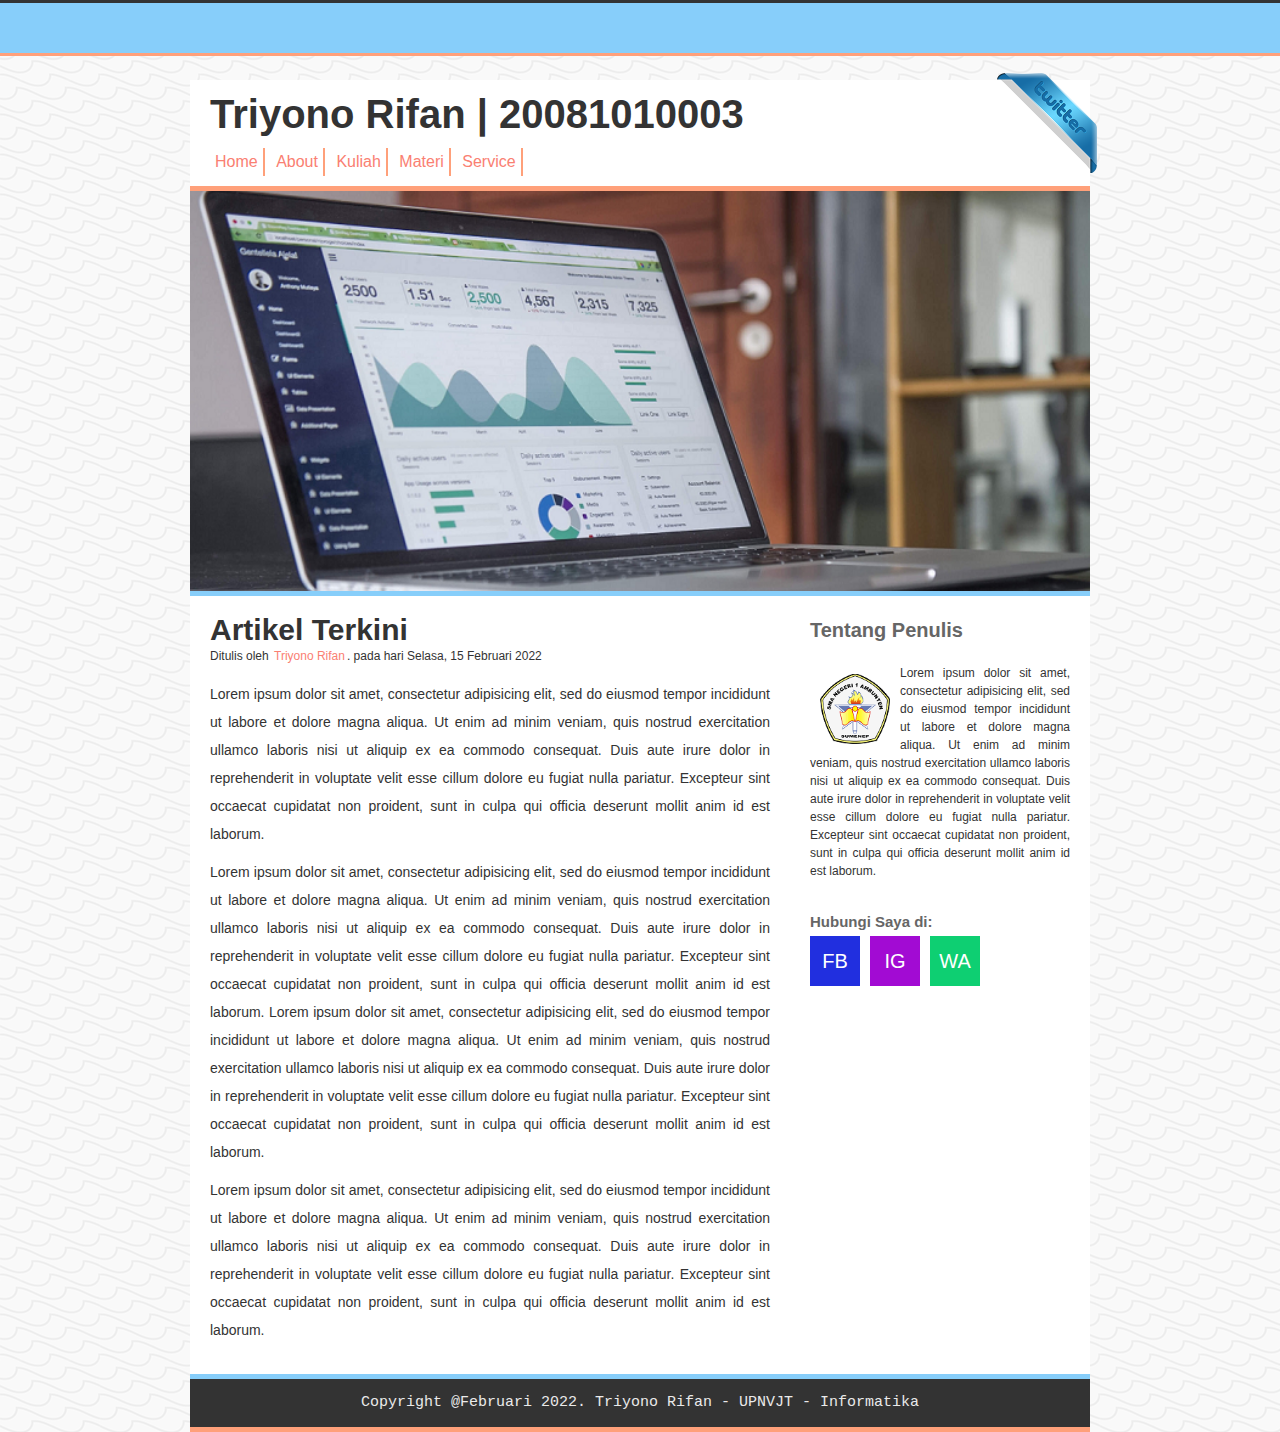
<file: tugasp01/index.html>
<!DOCTYPE html>
<html>

<head>
	<meta charset="utf-8">
	<title>Triyono Rifan | 20081010003</title>
	<link rel="stylesheet" type="text/css" href="style.css">
</head>

<body>
	<div class="top-bar"></div>
	<div class="container">
		<a href="" class="cp" target="_blank">Intagram</a>
		<div class="header">
			<h1 class="judul">Triyono Rifan | 20081010003</h1>
			<ul>
				<li><a href="#">Home</a></li>
				<li><a href="#">About</a></li>
				<li><a href="#">Kuliah</a></li>
				<li><a href="#">Materi</a></li>
				<li><a href="#">Service</a></li>
			</ul>

		</div>
		<div class="hero"></div>
		<div class="content cf">
			<div class="main">
				<h2>Artikel Terkini</h2>
				<p class="penulis">Ditulis oleh <a href="#">Triyono Rifan</a>. pada hari Selasa, 15 Februari 2022</p>
				<p>Lorem ipsum dolor sit amet, consectetur adipisicing elit, sed do eiusmod
					tempor incididunt ut labore et dolore magna aliqua. Ut enim ad minim veniam,
					quis nostrud exercitation ullamco laboris nisi ut aliquip ex ea commodo
					consequat. Duis aute irure dolor in reprehenderit in voluptate velit esse
					cillum dolore eu fugiat nulla pariatur. Excepteur sint occaecat cupidatat non
					proident, sunt in culpa qui officia deserunt mollit anim id est laborum.</p>
				<p>Lorem ipsum dolor sit amet, consectetur adipisicing elit, sed do eiusmod
					tempor incididunt ut labore et dolore magna aliqua. Ut enim ad minim veniam,
					quis nostrud exercitation ullamco laboris nisi ut aliquip ex ea commodo
					consequat. Duis aute irure dolor in reprehenderit in voluptate velit esse
					cillum dolore eu fugiat nulla pariatur. Excepteur sint occaecat cupidatat non
					proident, sunt in culpa qui officia deserunt mollit anim id est laborum. Lorem ipsum dolor sit amet,
					consectetur adipisicing elit, sed do eiusmod
					tempor incididunt ut labore et dolore magna aliqua. Ut enim ad minim veniam,
					quis nostrud exercitation ullamco laboris nisi ut aliquip ex ea commodo
					consequat. Duis aute irure dolor in reprehenderit in voluptate velit esse
					cillum dolore eu fugiat nulla pariatur. Excepteur sint occaecat cupidatat non
					proident, sunt in culpa qui officia deserunt mollit anim id est laborum.</p>
				<p>Lorem ipsum dolor sit amet, consectetur adipisicing elit, sed do eiusmod
					tempor incididunt ut labore et dolore magna aliqua. Ut enim ad minim veniam,
					quis nostrud exercitation ullamco laboris nisi ut aliquip ex ea commodo
					consequat. Duis aute irure dolor in reprehenderit in voluptate velit esse
					cillum dolore eu fugiat nulla pariatur. Excepteur sint occaecat cupidatat non
					proident, sunt in culpa qui officia deserunt mollit anim id est laborum.</p>
			</div>

			<div class="sidebar">
				<h3>Tentang Penulis</h3>
				<img src="img/SMANIA.png" alt="Smania">
				<p>Lorem ipsum dolor sit amet, consectetur adipisicing elit, sed do eiusmod
					tempor incididunt ut labore et dolore magna aliqua. Ut enim ad minim veniam,
					quis nostrud exercitation ullamco laboris nisi ut aliquip ex ea commodo
					consequat. Duis aute irure dolor in reprehenderit in voluptate velit esse
					cillum dolore eu fugiat nulla pariatur. Excepteur sint occaecat cupidatat non
					proident, sunt in culpa qui officia deserunt mollit anim id est laborum.</p> <br>
				<h4>Hubungi Saya di:</h4>
				<div class="satu"><a href="#">FB</a></div>
				<div class="dua"><a href="#">IG</a></div>
				<div class="tiga"><a href="#">WA</a></div>

			</div>

		</div>
		<div class="footer">
			<p class="copy">Copyright @Februari 2022. Triyono Rifan - UPNVJT - Informatika</p>
		</div>
	</div>
</body>

</html>
</file>
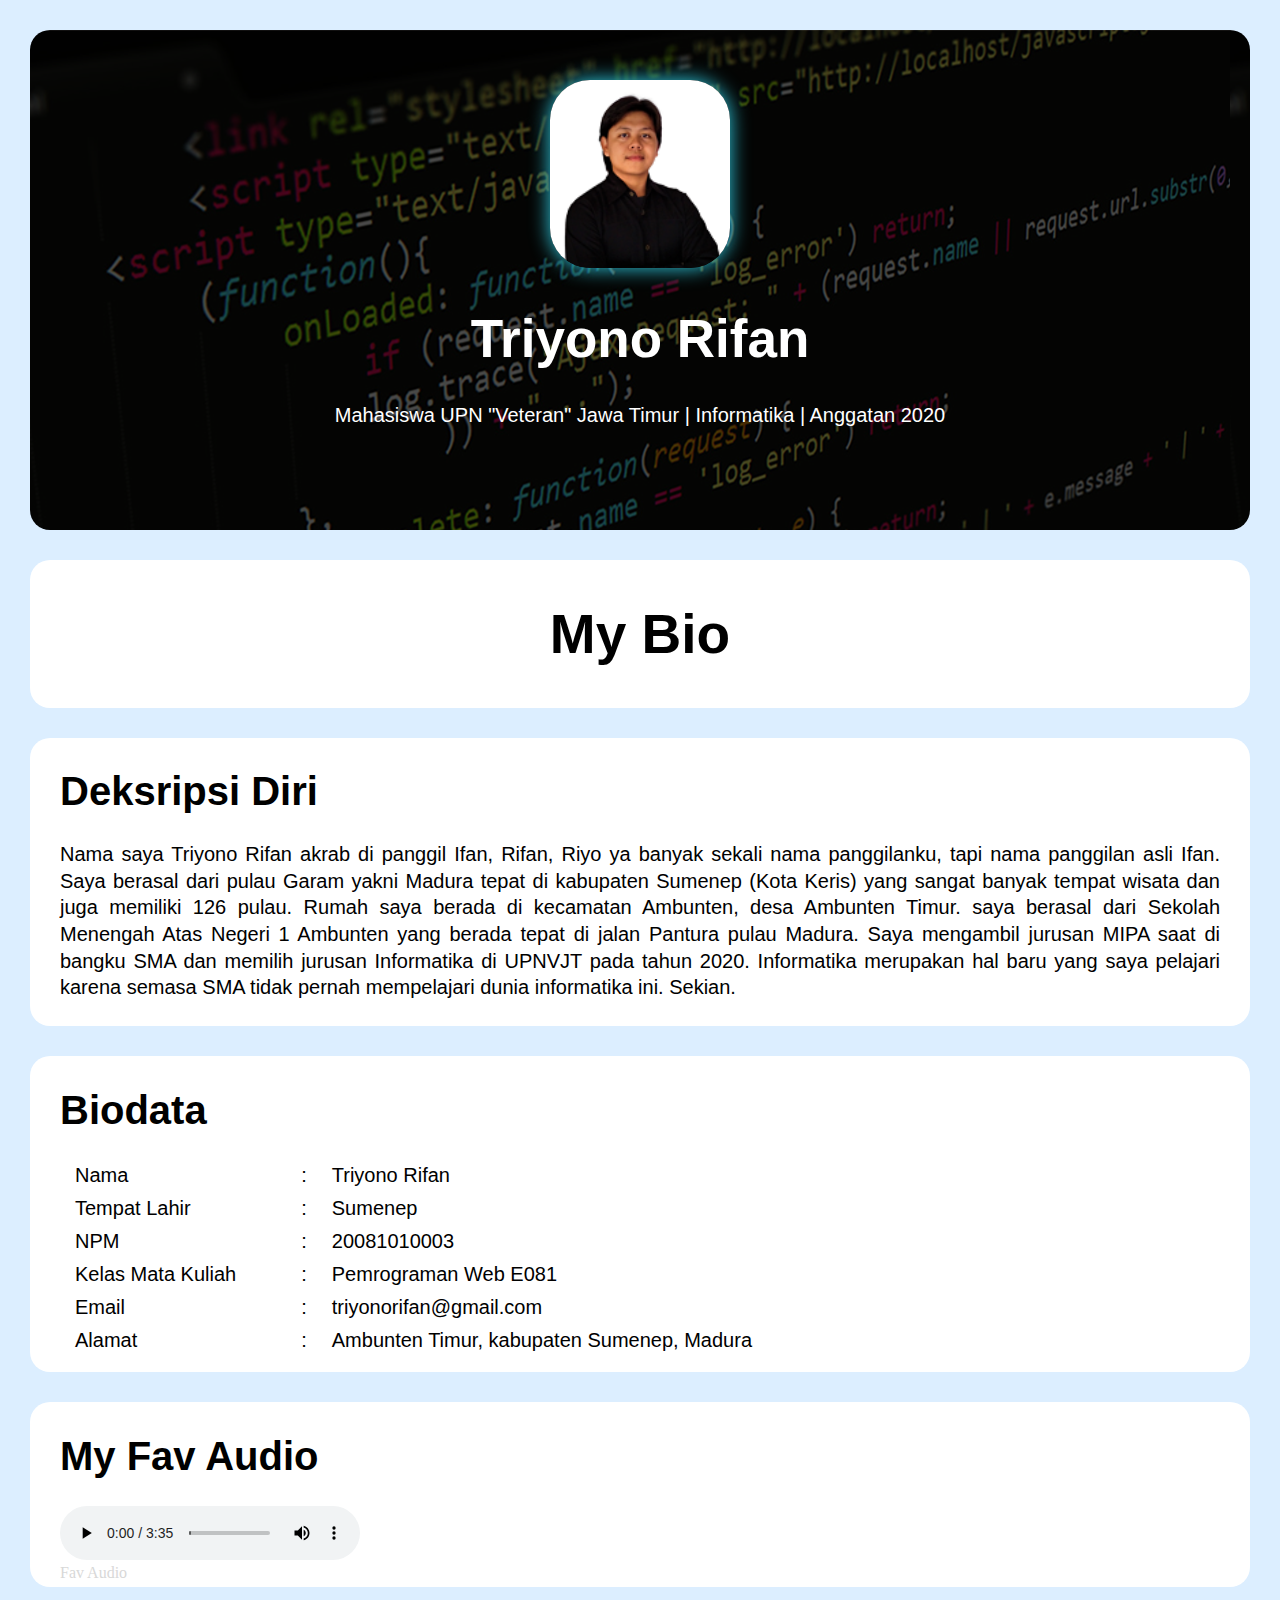
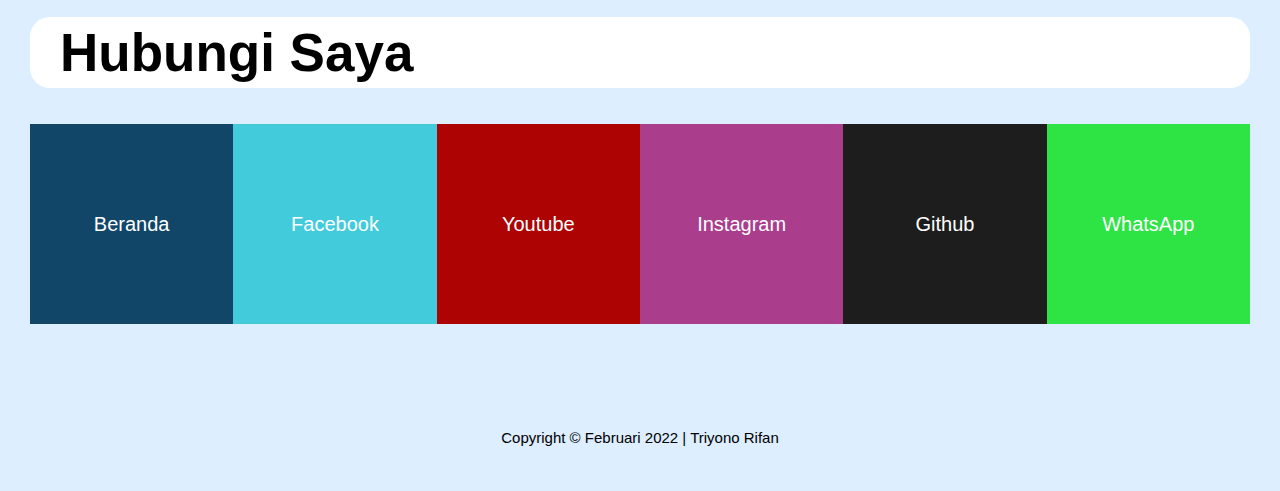
<file: tugasp02/index.html>
<!DOCTYPE html>
<html lang="en">

<head>
    <meta charset="UTF-8">
    <meta http-equiv="X-UA-Compatible" content="IE=edge">
    <meta name="viewport" content="width=device-width, initial-scale=1.0">
    <title>Triyono Rifan | 20081010003</title>
    <link rel="stylesheet" href="style.css">
    <link rel="stylesheet" href="font/stylesheet.css">
</head>

<body>
    <div class="bodydiv">
        <!-- profile -->
        <div class="container">
            <picture>
                <img src="img/1.png" alt="my foto">
            </picture>
            <h1>Triyono Rifan</h1>
            <p>Mahasiswa UPN "Veteran" Jawa Timur | Informatika | Anggatan 2020 </p>
        </div>
    </div>
    <!-- Box My bio -->
    <div class="box">
        <h1 class="judul">My Bio</h1>
    </div>
    <!-- Akhir box y bio -->

    <!-- dekskripsi -->
    <header class="box">
        <h1 class="bio">Deksripsi Diri</h1>
        <p class="deksbio">Nama saya Triyono Rifan akrab di panggil Ifan, Rifan, Riyo ya banyak sekali nama
            panggilanku, tapi nama panggilan asli Ifan. Saya berasal dari pulau Garam yakni Madura tepat di kabupaten
            Sumenep (Kota Keris) yang sangat banyak tempat wisata dan juga memiliki 126 pulau. Rumah saya berada di
            kecamatan Ambunten, desa Ambunten Timur. saya berasal dari Sekolah Menengah Atas Negeri 1 Ambunten yang
            berada tepat di jalan Pantura pulau Madura. Saya mengambil jurusan MIPA saat di bangku SMA dan memilih
            jurusan Informatika di UPNVJT pada tahun 2020. Informatika merupakan hal baru yang saya pelajari karena
            semasa SMA tidak pernah mempelajari dunia informatika ini. Sekian.</p>
    </header>
    <!-- Akhir deskripsi -->

    <!-- Biodata -->
    <div class="box">
        <h1>Biodata</h1>
        <table border="0" cellspacing="0" cellpadding="5" class="tabel">
            <tr>
                <td>Nama</td>
                <td class="titik2">:</td>
                <td>Triyono Rifan</td>
            </tr>
            <tr>
                <td>Tempat Lahir</td>
                <td class="titik2">:</td>
                <td>Sumenep</td>
            </tr>
            <tr>
                <td>NPM</td>
                <td class="titik2">:</td>
                <td>20081010003</td>
            </tr>
            <tr>
                <td>Kelas Mata Kuliah</td>
                <td class="titik2">:</td>
                <td>Pemrograman Web E081</td>
            </tr>
            <tr>
                <td>Email</td>
                <td class="titik2">:</td>
                <td>triyonorifan@gmail.com</td>
            </tr>
            <tr>
                <td>Alamat</td>
                <td class="titik2">:</td>
                <td>Ambunten Timur, kabupaten Sumenep, Madura</td>
            </tr>
        </table>
    </div>
    <!-- akhir biodata -->

    <!-- Audio -->
    <div class="box">
        <figure style="margin: 0px;">
            <h1 class="bio">My Fav Audio</h1>
            <audio src="audio/fav.mp3" controls>
                <source src="audio/fav.mp3" type="audio/mpeg">
            </audio>
            <figcaption style="color: rgb(216, 216, 216);">Fav Audio</figcaption>
        </figure>
    </div>
    <!-- akhir audio -->

    <!-- Kontak me -->
    <h1 class="box bio">Hubungi Saya</h1>
    <nav class="kotakmenu">
        <a href="" class="kotak kotak1">Beranda</a>
        <a href="https://web.facebook.com/triyono.rifan.3/" target="blank" class="kotak kotak2">Facebook</a>
        <a href="https://www.youtube.com/channel/UCp-iFtnGLP7K7CKyJ0Mjifg" target="blank"
            class="kotak kotak3">Youtube</a>
        <a href="https://www.instagram.com/t_riyo.id/" target="blank" class="kotak kotak4">Instagram</a>
        <a href=" https://github.com/Triyonorifan11" target="blank" class="kotak kotak5">Github</a>
        <a href="http://wa.me/6285931011450" target="blank" class=" kotak kotak6">WhatsApp</a>
    </nav>
    <!-- akhir kontak me -->

    <!-- footer -->
    <footer>
        <div class="footer">
            <p>Copyright &copy; Februari 2022 | Triyono Rifan </p>
        </div>
    </footer>
    <!-- Akhir footer -->


</body>

</html>
</file>
<file: tugasp02/style.css>
html,body{
    padding: 0;
    margin: 0;
}
/* Style My web Vol 2 */

body{
    padding: 30px;
    background-color: rgb(220, 238, 255);
}

.bodydiv div{
    background-color: #fff5f5;
    text-align: center;
    height: 400px;
    position: relative;
    color: #000000;
}

.container{
    padding: 50px 30px;
    border-radius: 20px;
    background-image: url(img/Bg.png);
}

h1{
    font-size: 53px;
    font-family: 'Montserrat', sans-serif;
}

p{
    font-family: 'Montserrat', sans-serif;
    font-size: 20px;
}
.container h1{
    color: white;
    font-weight: bold;
    position: relative;
    text-align: center;
}

.container img{
    width: 180px;
    border-radius: 40px;
    box-shadow: 0px 0px 20px rgba(53, 231, 255, 0.9);
}

.container p{
    color: white;
    position: relative;
    font-size: 20px;
}

.box{
    background-color: rgb(255, 255, 255);
    transition: 10px;
    margin-top: 30px;
    right: 0px;
    border-radius: 20px;
    padding: 5px 30px;
}

.box .judul{
    text-align: center;
    font-size: 55px;
}

.box h1{
    font-weight: bold;
    font-size: 40px;
    text-align: left;
}

.deksbio{
    line-height: 1.33;
    text-align: justify;
}

.tabel{
    font-family: "Montserrat", sans-serif;
    font-size: 20px;
    margin: 10px;
}

.tabel .titik2{
    padding-right: 20px;
    padding-left: 60px;
}

/* Kotak Menu */
.kotakmenu{
    padding: 0px 0;
    position: relative;
    display: flex;
    justify-content: center;
}
.kotakmenu a{
    text-decoration: none;
    color: #fff;
    text-align: center;
    line-height: 200px;
    font-size: 20px;
    font-family: "Montserrat", sans-serif;
    display: flex;
    justify-content: center;
}
.kotak{
    height: 200px;
	width: 227.6px;
	background-color: rgba(17, 70, 105, 1);
    text-decoration: none;
    color: #fff;
    display: inline-block;
    padding: 0;
    position: relative;
}

.kotak1{
    background-color: rgba(17, 70, 105, 1);
    transition: 0.5s;
}

.kotak2{
    background-color: rgba(66, 203, 219, 1.0);
    transition: 0.5s;
}

.kotak3{
    background-color: rgb(173, 3, 3);
    transition: 0.5s;
}

.kotak4{
    background-color: rgb(170, 61, 140);
    transition: 0.5s;
}

.kotak5{
    background-color: rgb(29, 29, 29);
    transition: 0.5s;
}

.kotak6{
    background-color: rgb(46, 228, 69);
    transition: 0.5s;
}

/* hover kotak */
.kotak1:hover{
    background-color: rgba(17, 70, 105, 0.9);
    transform: translateY(-20px);

}

.kotak2:hover{
    background-color: rgba(66, 203, 219, 0.9);
    transform: translateY(-20px);

}

.kotak3:hover{
    background-color: rgba(173, 3, 3,0.9);
    transform: translateY(-20px);

}

.kotak4:hover{
    background-color: rgba(170, 61, 140, 0.9);
    transform: translateY(-20px);

}

.kotak5:hover{
    background-color: rgba(29, 29, 29, 0.9);
    transform: translateY(-20px);

}

.kotak6:hover{
    background-color: rgba(46, 228, 69, 0.9);
    transform: translateY(-20px);
    
}

.footer p{
    font-size: 15px;
    text-align: center;
    padding: 90px  0 0 0;
}
</file>
<file: tugasp02/font/stylesheet.css>
/*! Generated by Font Squirrel (https://www.fontsquirrel.com) on July 28, 2021 */



@font-face {
    font-family: 'montserratregular';
    src: url('montserrat-regular-webfont.woff2') format('woff2'),
         url('montserrat-regular-webfont.woff') format('woff');
    /* font-weight: normal; */
    /* font-style: normal; */

}
</file>
<file: tugasp01/style.css>
/* http://meyerweb.com/eric/tools/css/reset/ 
   v2.0 | 20110126
   License: none (public domain)
*/

html, body, div, span, applet, object, iframe,
h1, h2, h3, h4, h5, h6, p, blockquote, pre,
a, abbr, acronym, address, big, cite, code,
del, dfn, em, img, ins, kbd, q, s, samp,
small, strike, strong, sub, sup, tt, var,
b, u, i, center,
dl, dt, dd, ol, ul, li,
fieldset, form, label, legend,
table, caption, tbody, tfoot, thead, tr, th, td,
article, aside, canvas, details, embed, 
figure, figcaption, footer, header, hgroup, 
menu, nav, output, ruby, section, summary,
time, mark, audio, video {
	margin: 0;
	padding: 0;
	border: 0;
	font-size: 100%;
	font: inherit;
	vertical-align: baseline;
}
/* HTML5 display-role reset for older browsers */
article, aside, details, figcaption, figure, 
footer, header, hgroup, menu, nav, section {
	display: block;
}
body {
	line-height: 1;
}
ol, ul {
	list-style: none;
}
blockquote, q {
	quotes: none;
}
blockquote:before, blockquote:after,
q:before, q:after {
	content: '';
	content: none;
}
table {
	border-collapse: collapse;
	border-spacing: 0;
}

/*style*/
body{
	font:  16px/28px arial, monospace, sans-serif;
	background-color: #eaeaea;
	color: #333;
	background-image: url(img/bg1.png);
}
.top-bar{
	width: 100%;
	height: 50px;
	background-color: lightskyblue;
	position: fixed;
	top: 0;
	left: 0;
	z-index: 9999;
	border-bottom: 3px solid lightsalmon;
	border-top: 3px solid #333;
}
.container{
	width: 900px;
	margin-top: 80px;
	margin-left: auto;
	margin-right: auto;

	background-color: #fff;
	position: relative;
}
.cp{
	width: 100px;
	height: 100px;
	background-image: url(img/twitter.png);
	background-size: cover;
	background-repeat: no-repeat;
	display: inline-block;
	text-indent: -9999px;
	position: absolute;
	top: -7px;
	right: -7px;
}
.header{
	padding: 20px;
	padding-bottom: 10px;
}
.header .judul{
	font-size: 40px;
	font-weight: bold;
}
.header ul li{
	display: inline-block;
	margin-top: 20px;
	margin-right: 2px;
	border-right: 2px solid lightsalmon;
}
.header a{
	text-decoration: none;
	color: salmon;
	padding: 5px;
}
.header a:hover{
	background-color: lightskyblue;
	color: white;
}
.hero{
	height: 400px;
	background-image: url(img/hero.png);
	background-size: cover;
	background-position: 0 -30px;
	border-top: 5px solid lightsalmon;
	border-bottom: 5px solid lightskyblue ;
}
.main{
	width: 600px;
	padding: 20px;
	box-sizing: border-box;
	float: left;
}
.main h2{
	font-size: 30px;
	font-weight: bold;
}
.main .penulis{
	font-size: 12px;
	margin-top: -2px ;
}
.main p{
	margin-bottom: 10px;
	font-size: 14px;
	text-align: justify;
}
.main .penulis a{
	text-decoration: none;
	color: salmon;
	padding: 2px;
}
.main .penulis a:hover{
	background-color: lightskyblue;
	color: white;
}


/*sidebar*/
.sidebar{
	width: 300px;
	float: right;
	padding: 20px;
	box-sizing: border-box;
}
.sidebar h3{
	font-size: 20px;
	font-weight: bold;
	margin-bottom: 20px;
	color: #666;
}
.sidebar img{
	width: 70px;
	height: 70px;
	float: left;
	padding: 10px;
}
.sidebar p{
	font: 12px/18px arial, sans-serif;
	text-align: justify;
}

/*sosmed*/
.sidebar .satu{
	width: 50px;
	height: 50px;
	float: left;
	margin-right: 10px;
	background-color: #212fdf;
}
.sidebar .dua{
	margin-right: 10px;
	width: 50px;
	height: 50px;
	float: left;
	background-color: #a20bd3;
}
.sidebar .tiga{
	margin-right: 10px;
	width: 50px;
	height: 50px;
	float: left;
	background-color: #0ecf72;
}

.sidebar a{
	text-decoration: none;
	width: 50px;
	height: 50px;
	color: #fff;
	text-align: center;
	line-height: 50px;
	font-size: 20px;
	font-family: sans-serif;
	float: left;
}
.sidebar h4{
	font-size: 15px;
	font-weight: bold;
	color: #666;
}
/*footer*/
.footer{
	background-color: #333;
	padding: 10px;
	border-top: 5px solid lightskyblue;
	border-bottom: 5px solid lightsalmon;
}
.footer .copy{
	font-size: 15px;
	font-family: monospace;
	color: #eaeaea;
	text-align: center;
}

/*clearfix*/

.cf:before,
.cf:after {
    content: " "; /* 1 */
    display: table; /* 2 */
}

.cf:after {
    clear: both;
}

.cf {
    *zoom: 1;
}
</file>
